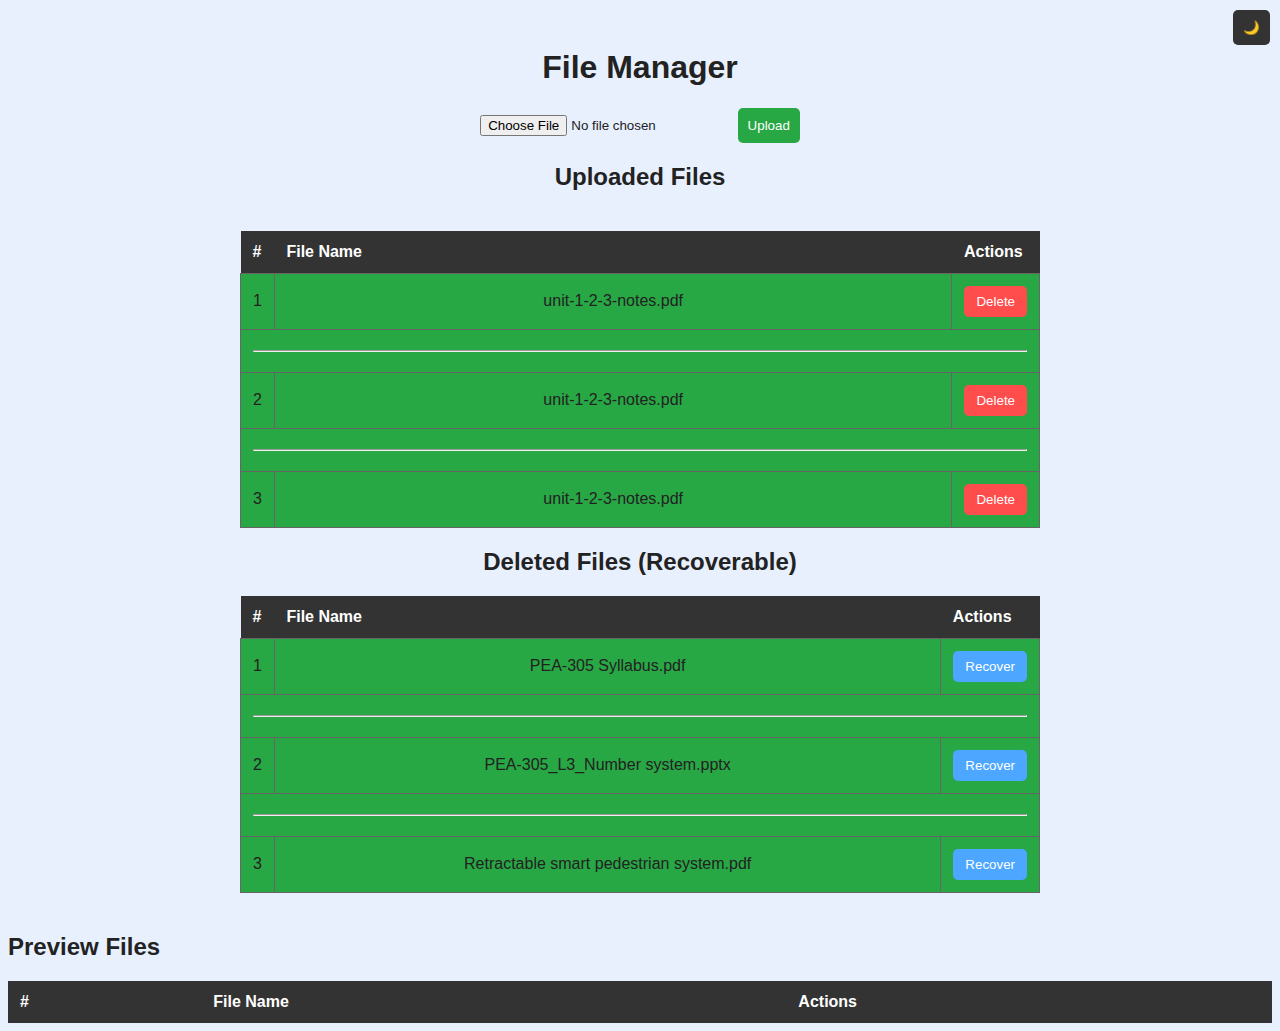
<file: index.html>
<!DOCTYPE html>
<html lang="en">
<head>
    <meta charset="UTF-8">
    <meta name="viewport" content="width=device-width, initial-scale=1.0">
    <title>File Manager</title>
    <link rel="stylesheet" href="style.css">
</head>
<body>

    <button class="toggle-btn" onclick="toggleMode()">🌙</button>

    <div class="container">
        <h1>File Manager</h1>

        <form id="uploadForm" enctype="multipart/form-data">
            <input type="file" id="fileUpload" accept="image/*, .pdf, .docx, .txt">
            <button type="button" id="uploadBtn">Upload</button>
        </form>

        <h2>Uploaded Files</h2>
        <table class="file-table">
            <thead>
                <tr>
                    <th>#</th>
                    <th>File Name</th>
                    <th>Actions</th>
                </tr>
            </thead>
            <tbody id="fileList">
                <div class="head1">
                <tr>
                    <td>1</td>
                    <td class="file-name">unit-1-2-3-notes.pdf</td>
                    <td class="action-container"><button class="delete-btn">Delete</button></td>
                </tr>
                <tr><td colspan="3"><hr></td></tr>
                <tr>
                    <td>2</td>
                    <td class="file-name">unit-1-2-3-notes.pdf</td>
                    <td class="action-container"><button class="delete-btn">Delete</button></td>
                </tr>
                <tr><td colspan="3"><hr></td></tr>
                <tr>
                    <td>3</td>
                    <td class="file-name">unit-1-2-3-notes.pdf</td>
                    <td class="action-container"><button class="delete-btn">Delete</button></td>
                </tr></div>
            </tbody>
        </table>

        <h2>Deleted Files (Recoverable)</h2>
        <table class="file-table">
            <thead>
                <tr>
                    <th>#</th>
                    <th>File Name</th>
                    <th>Actions</th>
                </tr>
            </thead>
            <tbody id="trashList">
                <tr>
                    <td>1</td>
                    <td class="file-name">PEA-305 Syllabus.pdf</td>
                    <td class="action-container"><button class="recover-btn">Recover</button></td>
                </tr>
                <tr><td colspan="3"><hr></td></tr>
                <tr>
                    <td>2</td>
                    <td class="file-name">PEA-305_L3_Number system.pptx</td>
                    <td class="action-container"><button class="recover-btn">Recover</button></td>
                </tr>
                <tr><td colspan="3"><hr></td></tr>
                <tr>
                    <td>3</td>
                    <td class="file-name">Retractable smart pedestrian system.pdf</td>
                    <td class="action-container"><button class="recover-btn">Recover</button></td>
                </tr>
            </tbody>
        </table>
    </div>
    
    <h2>Preview Files</h2>
    <table class="file-table">
        <thead>
            <tr>
                <th>#</th>
                <th>File Name</th>
                <th>Actions</th>
            </tr>
        </thead>
        <tbody id="previewList">
        </tbody>
    </table>
    
    <script src="script.js" defer></script>
</body>
</html>
</file>
<file: style.css>
/* Color Scheme */
:root {
    --bg-light: #e8f0fe; /* Changed background color */
    --bg-dark: #1e1e1e;
    --text-light: #222;
    --text-dark: #f4f4f4;
    --header-bg: #333;
    --header-text: #fff;
    --btn-delete: #ff4d4d;
    --btn-recover: #4da6ff;
    --btn-upload: #28a745;
    --table-border: #666;
}

/* Dark Mode */
.dark-mode {
    background: var(--bg-dark);
    color: var(--text-dark);
}
.dark-mode .file-table {
    background: var(--bg-dark);
    color: var(--text-dark);
}
.dark-mode .toggle-btn {
    background: var(--header-bg);
    color: var(--header-text);
}

/* General Styles */
body {
    font-family: Arial, sans-serif;
    background: var(--bg-light);
    color: var(--text-light);
    transition: background 0.3s, color 0.3s;
}

/* Container */
.container {
    max-width: 800px;
    margin: auto;
    padding: 20px;
    text-align: center;
}

/* Toggle Button */
.toggle-btn {
    position: absolute;
    top: 10px;
    right: 10px;
    padding: 10px;
    cursor: pointer;
    background: var(--header-bg);
    color: var(--header-text);
    border: none;
    border-radius: 5px;
}

/* Upload Form */
form {
    margin: 20px 0;
}
#uploadBtn {
    background: var(--btn-upload);
    padding: 10px;
    border: none;
    cursor: pointer;
    color: white;
    border-radius: 5px;
}
.head1{
    display: flex;
    flex-direction: column;
}

/* Table Styling */
.file-table {
    width: 100%;
    border-collapse: collapse;
    margin-top: 20px;
}
.file-table th {
    background: var(--header-bg);
    color: white;
    padding: 12px;
    text-align: left;
}

.file-row {
    display: flex;
    align-items: center;
    justify-content: space-between;
    border-bottom: 1px solid #666;
    padding: 10px;
}
/* Fix table row structure */
.file-table tr {
    display: table-row; /* Ensure rows behave correctly */
}

.file-table td {
    display: table-cell; /* Keep each cell in a row */
    vertical-align: middle; /* Aligns content properly */
    padding: 12px;
    border: 1px solid #666;
    background:#28a745 ;
}

/* Fix for File Name */
.file-name {
    display: inline-block;
    width: 100%; /* Ensure it takes space properly */
    word-break: break-word; /* Prevents overflow */
}

/* Action Container Fix */
.action-container {
    display: flex;
    gap: 10px; /* Adds spacing between buttons */
}

.delete-btn, .recover-btn {
    padding: 8px 12px;
    border: none;
    cursor: pointer;
    color: white;
    border-radius: 5px;
    width: auto;
}

.delete-btn {
    background: var(--btn-delete);
}
.recover-btn {
    background: var(--btn-recover);
}

/* Spacing between file entries */
.file-table tr:not(:first-child) td {
    padding-top: 12px; /* Adds space between rows */
}
</file>
